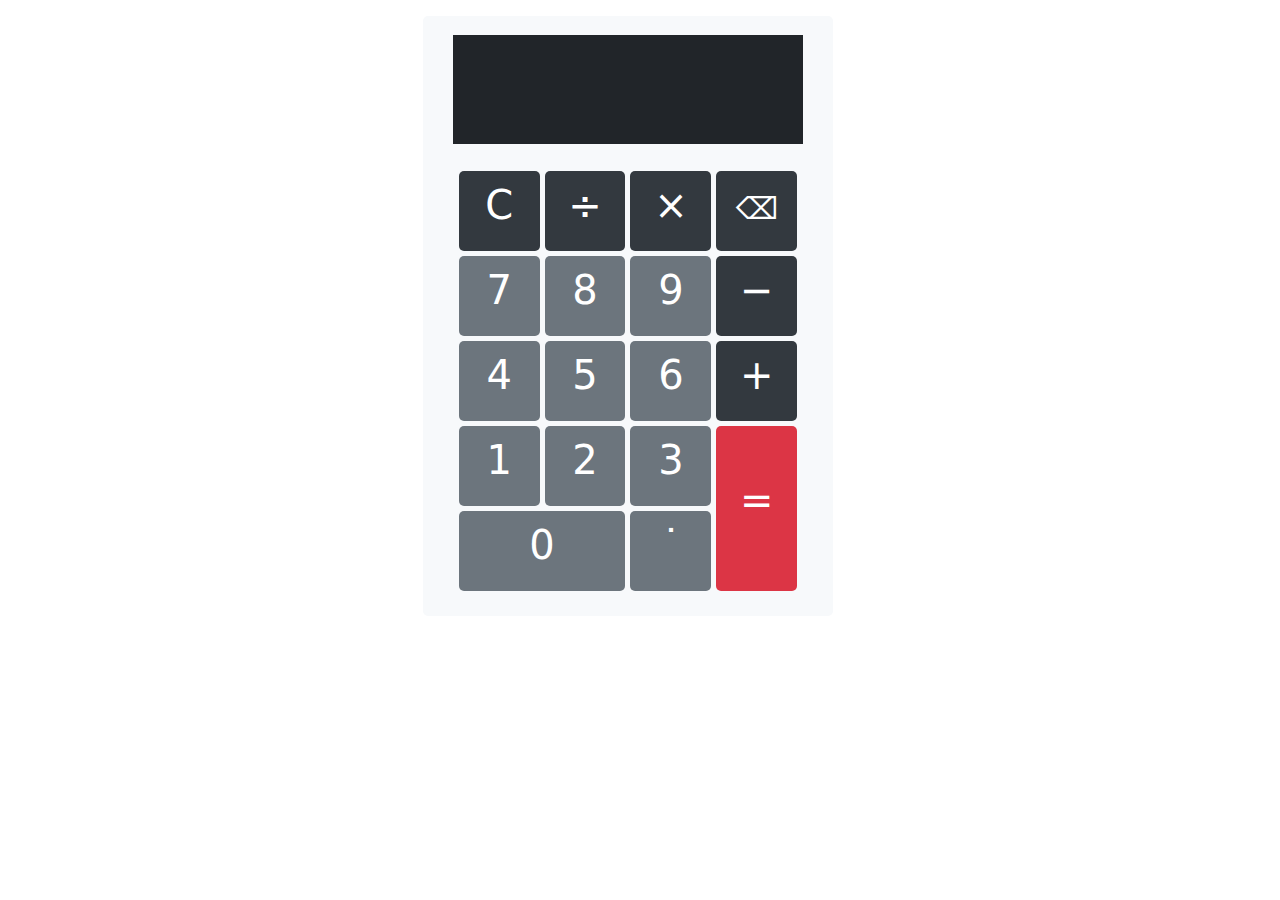
<file: calculator/index.html>
<!DOCTYPE html>
<html lang="en">
<head>
    <meta charset="UTF-8">
    <meta name="viewport" content="width=device-width, initial-scale=1.0">
    <title>CALCULATOR_dz04</title>
    <link rel="stylesheet" href="./assets/css/bootstrap.css">
    <link rel="stylesheet" type="text/css" href="./assets/style.css">
    
    <link rel="preconnect" href="https://fonts.googleapis.com">
    <link rel="preconnect" href="https://fonts.gstatic.com" crossorigin>
    <link href="https://fonts.googleapis.com/css2?family=VT323&display=swap" rel="stylesheet">

    <script src="./assets/script.js"></script>

<!--     <style>
    @media (max-width: 575px){
            html, body{   
                
            }
            #sve{
                height: 300px;
            }
            .buttons{
              
            }
        }
    </style> -->

</head>
<body>
    <div id="sve" class="container-fluid row mt-3">
        <div id ="calculator" class=" offset-4 col-4 offset-sm-3 col-sm-6 offset-xl-4 col-xl-4" >
                <div class="ekran px-3 py-0">
                    <div class="ekran col-11 mx-auto text-right">
                        <form id="unos" name ="screen1"class="row text-right justify-content-center mt-3 ">
                            <input type="text" name="screen1" id="display1"  class=" text-right bg-dark " style="font-family:'VT323' ; min-height: 40px ;font-size:35px; border: 0cm; text-align: right;">
                        </form>
                        <form id="rezultat" name="screen2" class="row text-right justify-content-center">
                            <input type="text" name= "display2" id="display2" class=" text-right bg-dark " style="font-family:'VT323';  min-height: 40px ; font-size:35px; border: 0cm; text-align: right;">
                        </form>
                    </div>
                
                    <div class="btns_all display-4 px-2 ">
                       
                        <!--<button class="buttons btns-dark me-0" onclick="rac('C')">C</button>-->
                        <div class="buttons btns_dark me-0" onclick="rac('C')">C</div>
                        <div class="buttons btns_dark me-0" onclick="rac('/')">&divide;</div>
                        <div class="buttons btns_dark me-0" onclick="rac('*')">&times;</div>
                        <div class="buttons brisanje btns_dark me-0" onclick="rac('del')">&#9003;</div>
                            
                        <div class="buttons btn-secondary me-0" value="7" onclick="rac('7')">7</div>
                        <div class="buttons btn-secondary me-0" value="8" onclick="rac('8')">8</div>
                        <div class="buttons btn-secondary me-0" value="9" onclick="rac('9')">9</div>
                        <div class="buttons btns_dark" value="-" onclick="rac('-')">&minus;</div>
                        
                        <div class="buttons btn-secondary me-0" value="4" onclick="rac('4')">4</div>
                        <div class="buttons btn-secondary me-0" value="5" onclick="rac('5')">5</div>
                        <div class="buttons btn-secondary me-0" value="6" onclick="rac('6')">6</div>
                        <div class="buttons btns_dark col" value="+" onclick="rac('+')">&plus;</div>

                        <div class="buttons btn-secondary me-0" value="1" onclick="rac('1')">1</div>
                        <div class="buttons btn-secondary me-0" value="2"onclick="rac('2')">2</div>
                        <div class="buttons btn-secondary me-0" value="3" onclick="rac('3')">3</div>
                        <div class="buttons jednako bg-danger" value="="onclick="rac('=')" >&equals;</div>

                        <div class="buttons nula btn-secondary me-0" value="0" onclick="rac('0')">0</div>
                        <div class="buttons btn-secondary me-0" value="0" onclick="rac('.')">&dot;</div>
                        
                    </div>
                </div>
        </div>
    </div>
</body>
</html>
</file>
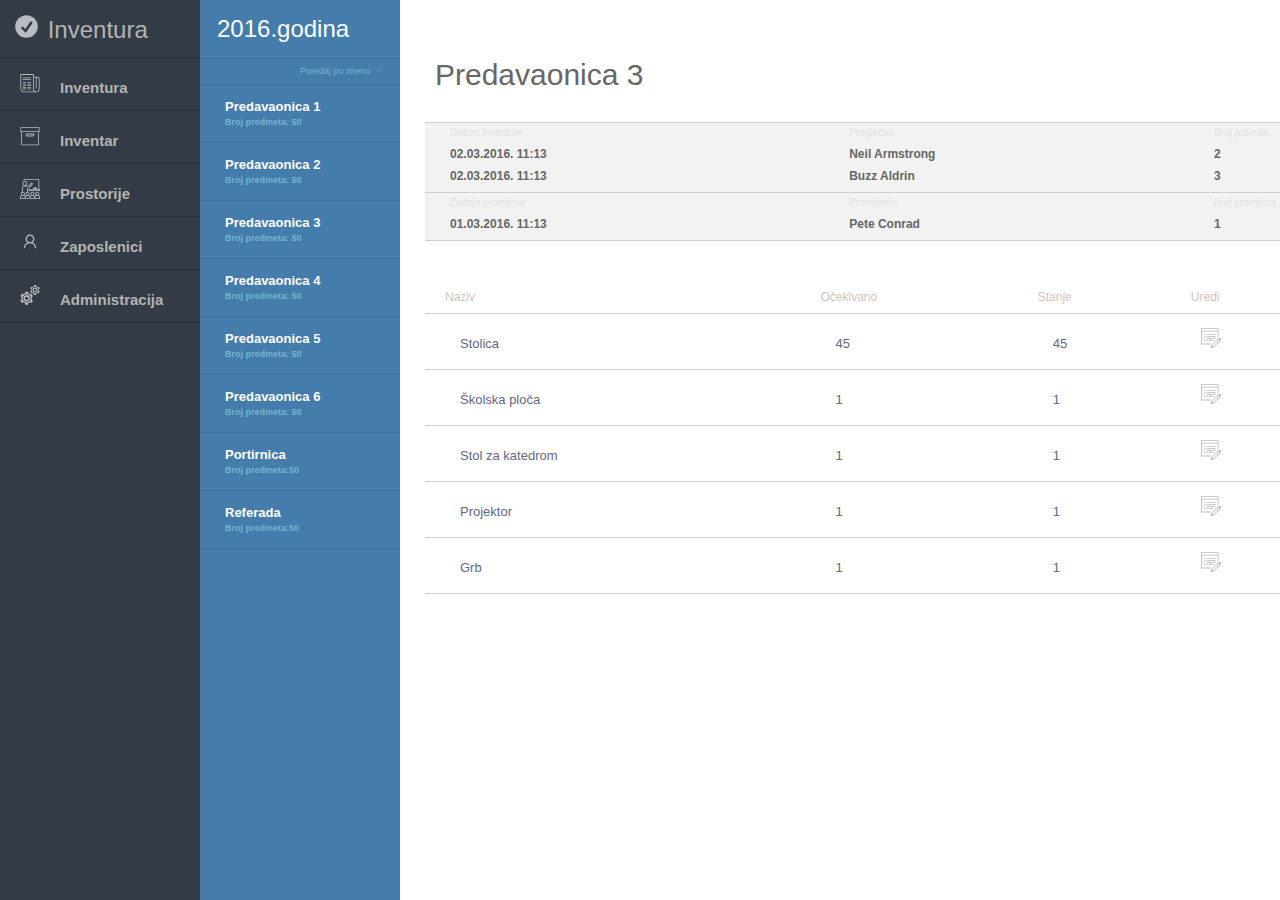
<file: zadaca1/index.html>
<!DOCTYPE html>
<html lang="en">
<head>
  <meta charset="UTF-8">
  <meta http-equiv="X-UA-Compatible" content="IE=edge">
  <meta name="viewport" content="width=device-width, initial-scale=1.0">
  <link rel="stylesheet" href="./assets/css/style.css">
  <link rel="stylesheet" href="./assets/css/reset.css">
  <title>Document</title>
</head>
<body>

  <div class="container">
    <div class="sidebar1">
      
      <h1 class="h_inv"><img src="./assets/img/Ok.svg" alt=""> Inventura</h1>
      <ul class="stupac1">
        <li><img src="./assets/img/News.svg" class="razmak" alt="">Inventura</li>
        <li><img src="./assets/img/Box.svg" class="razmak" alt="">Inventar</li>
        <li><img src="./assets/img/Classroom.svg" class="razmak" height="20px" alt="">Prostorije</li>
        <li><img src="./assets/img/Contacts.svg" class="razmak" alt="">Zaposlenici</li>
        <li><img src="./assets/img/Services.svg" class="razmak" alt="">Administracija</li>
      </ul>
    </div>
    <div class="sidebar2">
      <h2 class="godina">2016.godina</h2>
      
      <ul class="poredaj">
        <li>Poredaj po imenu </li>
        <img class="arrow" src="./assets/img/Arrow.svg" height="10px" alt="">
      </ul>
      
      <ul class="stupac2">

        <div>
        <li>Predavaonica 1</li>
        <li class="br_predmeta">Broj predmeta: 50</li>
        </div>

        <div>
        <li>Predavaonica 2</li>
        <li class="br_predmeta">Broj predmeta: 50</li>
        </div>

        <div>
        <li>Predavaonica 3</li>
        <li class="br_predmeta">Broj predmeta: 50</li>
        </div>

        <div>
        <li>Predavaonica 4</li>
        <li class="br_predmeta">Broj predmeta: 50</li>
        </div>

        <div>
        <li>Predavaonica 5</li>
        <li class="br_predmeta">Broj predmeta: 50</li>
        </div>

        <div>
        <li>Predavaonica 6</li>
        <li class="br_predmeta">Broj predmeta: 50</li>
        </div>
        
        <div>
          <li>Portirnica</li>
        <li class="br_predmeta">Broj predmeta:50</li>
        </div>

        <div>
          <li>Referada</li>
        <li class="br_predmeta">Broj predmeta:50</li>
        </div>

      </ul>
    </div>

    <div class="main">
      <div class="top">
        <h3>Predavaonica 3</h3>
        <button class="spremi">Spremi</button>
      </div>
      
      
      <div class="table1">
        <table class="t1">
          <tr class="glavno">
            <th class="ime1">Datum inventure</th>
            <th class="ime1">Pregledao</th>
            <th class="ime1">Broj potvrda</th>
          </tr>
          <tr>
            <td class="podatci1">02.03.2016. 11:13</td>
            <td class="podatci1">Neil Armstrong</td>
            <td class="podatci1">2</td>
          </tr>
          <tr>
            <td class="podatci1">02.03.2016. 11:13</td>
            <td class="podatci1">Buzz Aldrin</td>
            <td class="podatci1">3</td>
          </tr>
          <tr class="glavno2">
            <th class="ime1">Zadnja promjena</th>
            <th class="ime1">Promijenio</th>
            <th class="ime1">Broj promjena</th>
          </tr>
          <tr class="t1_end">
            <td class="podatci2">01.03.2016. 11:13</td>
            <td class="podatci2">Pete Conrad</td>
            <td class="podatci2">1</td>
          </tr>
          
        </table>
      </div>
      
      <div class="table2">
        <table class="t2">
          <tr class="glavno3">
            <th class="ime2">Naziv</th>
            <th class="ime2">Očekivano</th>
            <th class="ime2">Stanje</th>
            <th class="ime2">Uredi</th>
            <th class="ime2">Potvrdi</th>
          </tr>
          <tr>
            <td class="nazivi">Stolica</td>
            <td class="ocekivano">45</td>
            <td class="stanja">45</td>
            <td class="blok"><img src="./assets/img/Edit.svg" height="20px" alt=""></td>
            <td class="box"> 
              <input type="checkbox" checked>
            </td>
          </tr>
          <tr>
            <td class="nazivi">Školska ploča</td>
            <td class="ocekivano">1</td>
            <td class="stanja">1</td>
            <td class="blok"><img src="./assets/img/Edit.svg" height="20px" alt=""></td>
            <td class="box"> 
              <input type="checkbox" checked>
            </td>
          </tr>
          <tr>
            <td class="nazivi">Stol za katedrom</td>
            <td class="ocekivano">1</td>
            <td class="stanja">1</td>
            <td class="blok"><img src="./assets/img/Edit.svg" height="20px" alt=""></td>
            <td class="box"> 
              <input type="checkbox" >
            </td>
          </tr>
          <tr>
            <td class="nazivi">Projektor</td>
            <td class="ocekivano">1</td>
            <td class="stanja">1</td>
            <td class="blok"><img src="./assets/img/Edit.svg" height="20px" alt=""></td>
            <td class="box"> 
              <input type="checkbox" >
            </td>
          </tr>
          <tr>
            <td class="nazivi">Grb</td>
            <td class="ocekivano">1</td>
            <td class="stanja">1</td>
            <td class="blok"><img src="./assets/img/Edit.svg" height="20px" alt=""></td>
            <td class="box"> 
              <input type="checkbox" >
            </td>
          </tr>

        </table>
      

      </div>


    </div>
  </div>
  
</body>
</html>
</file>
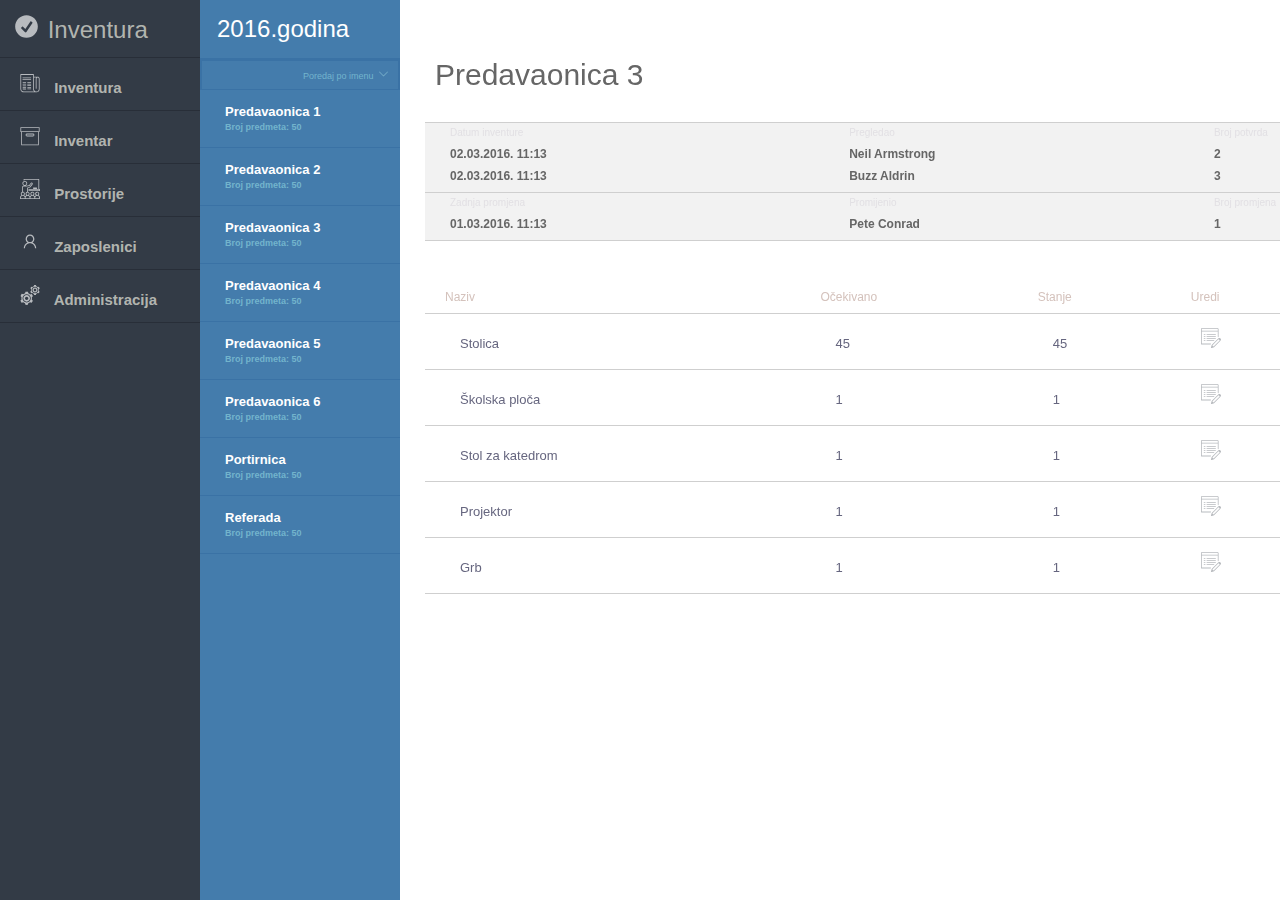
<file: zadaca2/index.html>
<!DOCTYPE html>
<html lang="en">
<head>
  <meta charset="UTF-8">
  <meta http-equiv="X-UA-Compatible" content="IE=edge">
  <meta name="viewport" content="width=device-width, initial-scale=1.0">
  <script src="./assets/js/jquery-3.6.0.js"></script>
  <link rel="stylesheet" href="./assets/css/style.css">
  <link rel="stylesheet" href="./assets/css/reset.css">
  <title>Document</title>
</head>
<body>
  <script src="./assets/js/fillMenu.js"></script>

  <div class="container">
    <div class="sidebar1">
      
      <h1 class="h_inv"><img src="./assets/img/Ok.svg" alt=""> Inventura</h1>
      <ul class="stupac1">
       <!-- 
        <li><img src="./assets/img/News.svg" class="razmak" alt="">Inventura</li>
        <li><img src="./assets/img/Box.svg" class="razmak" alt="">Inventar</li>
        <li><img src="./assets/img/Classroom.svg" class="razmak" height="20px" alt="">Prostorije</li>
        <li><img src="./assets/img/Contacts.svg" class="razmak" alt="">Zaposlenici</li>
        <li><img src="./assets/img/Services.svg" class="razmak" alt="">Administracija</li>
       -->
      </ul>
    </div>

    <script src="./assets/js/fillRooms.js"></script>

    <div class="sidebar2">
      <h2 class="godina">2016.godina</h2>
      <!--
      <ul class="poredaj">
        <li>Poredaj po imenu </li>
        <img class="arrow" src="./assets/img/Arrow.svg" height="10px" alt="">
      </ul>
      -->
      <ul class="stupac2">
        <button class="poredaj">Poredaj po imenu <img class="arrow" src="./assets/img/Arrow.svg" height="10px" alt=""></button>

        <!--
        <div>
        <li>Predavaonica 1</li>
        <li class="br_predmeta">Broj predmeta: 50</li>
        </div>

        <div>
        <li>Predavaonica 2</li>
        <li class="br_predmeta">Broj predmeta: 50</li>
        </div>

        <div>
        <li>Predavaonica 3</li>
        <li class="br_predmeta">Broj predmeta: 50</li>
        </div>

        <div>
        <li>Predavaonica 4</li>
        <li class="br_predmeta">Broj predmeta: 50</li>
        </div>

        <div>
        <li>Predavaonica 5</li>
        <li class="br_predmeta">Broj predmeta: 50</li>
        </div>

        <div>
        <li>Predavaonica 6</li>
        <li class="br_predmeta">Broj predmeta: 50</li>
        </div>
        
        <div>
          <li>Portirnica</li>
        <li class="br_predmeta">Broj predmeta:50</li>
        </div>

        <div>
          <li>Referada</li>
        <li class="br_predmeta">Broj predmeta:50</li>
        </div>

      -->
      </ul>
    </div>

    <div class="main">
      <div class="top">
        <h3>Predavaonica 3</h3>
        <button class="spremi">Spremi</button>
      </div>
      
      
      <div class="table1">
        <table class="t1">
          <tr class="glavno">
            <th class="ime1">Datum inventure</th>
            <th class="ime1">Pregledao</th>
            <th class="ime1">Broj potvrda</th>
          </tr>
          <tr>
            <td class="podatci1">02.03.2016. 11:13</td>
            <td class="podatci1">Neil Armstrong</td>
            <td class="podatci1">2</td>
          </tr>
          <tr>
            <td class="podatci1">02.03.2016. 11:13</td>
            <td class="podatci1">Buzz Aldrin</td>
            <td class="podatci1">3</td>
          </tr>
          <tr class="glavno2">
            <th class="ime1">Zadnja promjena</th>
            <th class="ime1">Promijenio</th>
            <th class="ime1">Broj promjena</th>
          </tr>
          <tr class="t1_end">
            <td class="podatci2">01.03.2016. 11:13</td>
            <td class="podatci2">Pete Conrad</td>
            <td class="podatci2">1</td>
          </tr>
          
        </table>
      </div>
      
      <div class="table2">
        <table class="t2">
          <tr class="glavno3">
            <th class="ime2">Naziv</th>
            <th class="ime2">Očekivano</th>
            <th class="ime2">Stanje</th>
            <th class="ime2">Uredi</th>
            <th class="ime2">Potvrdi</th>
          </tr>
          <tr>
            <td class="nazivi">Stolica</td>
            <td class="ocekivano">45</td>
            <td class="stanja">45</td>
            <td class="blok"><img src="./assets/img/Edit.svg" height="20px" alt=""></td>
            <td class="box"> 
              <input type="checkbox" checked>
            </td>
          </tr>
          <tr>
            <td class="nazivi">Školska ploča</td>
            <td class="ocekivano">1</td>
            <td class="stanja">1</td>
            <td class="blok"><img src="./assets/img/Edit.svg" height="20px" alt=""></td>
            <td class="box"> 
              <input type="checkbox" checked>
            </td>
          </tr>
          <tr>
            <td class="nazivi">Stol za katedrom</td>
            <td class="ocekivano">1</td>
            <td class="stanja">1</td>
            <td class="blok"><img src="./assets/img/Edit.svg" height="20px" alt=""></td>
            <td class="box"> 
              <input type="checkbox" >
            </td>
          </tr>
          <tr>
            <td class="nazivi">Projektor</td>
            <td class="ocekivano">1</td>
            <td class="stanja">1</td>
            <td class="blok"><img src="./assets/img/Edit.svg" height="20px" alt=""></td>
            <td class="box"> 
              <input type="checkbox" >
            </td>
          </tr>
          <tr>
            <td class="nazivi">Grb</td>
            <td class="ocekivano">1</td>
            <td class="stanja">1</td>
            <td class="blok"><img src="./assets/img/Edit.svg" height="20px" alt=""></td>
            <td class="box"> 
              <input type="checkbox" >
            </td>
          </tr>

        </table>
      

      </div>


    </div>
  </div>
  
</body>
</html>
</file>
<file: calculator/assets/style.css>
html,body{
    min-width: 576px;
}
#calculator {
    background-color: rgb(247, 249, 251) !important;
    min-width: 200px;
    min-height: 600px;
    border-radius: 5px;
    
}
.buttons {
    color: white;
    height: 100%;
    font-size: 40px;
    padding-top: 10px;
    border-radius: 5px;
    border-style: none;
    
    cursor: pointer;
}
.btns_all{
    text-align: center;
    padding-top: 30px;
    display: grid;
    grid-template-columns: 1fr 1fr 1fr 1fr;
    grid-gap: 5px;
    grid-auto-rows: minmax(80px, auto);
    grid-auto-columns: minmax(80px, auto);
    
}
.btns_dark {
    background-color: rgb(51, 57, 63) !important;
}
.ekran {
    height: 125px;
    padding-top: 3px;
}
#display1, #display2{
    color: rgb(10, 113, 238);
    text-shadow: 1px 1px 2px rgb(29, 52, 153), 0 0 25px rgb(155, 155, 202), 0 0 5px rgb(10, 113, 238);
}
.brisanje {
    font-size: 30px;
    padding-top: 20px;
}
.nula {
    grid-column: 1/3;
}
.jednako {
    padding-top: 50px ;
    grid-row: 4/6;
    grid-column: 4;
    
}
.forma1, .forma2{
    text-align: right;
}
</file>
<file: zadaca1/assets/css/style.css>
.container{
  background-color: white;
}

body, html{
  font-family: 'Helvetica', sans-serif;
}

.sidebar1{
  background-color: rgb(51,59,70);
  padding-bottom: 100%;
  flex: 1.5;
  align-items: center;
  color: rgba(213, 214, 205, 0.801);
  font-family:  Helvetica;
  width: 200px;
  flex-direction: column;
  position: fixed;
}

.sidebar2{
  background-color: rgb(68,124,172);
  flex: 1.5;
  color: white;
  font-family:  Helvetica;
  height: 100%;
  width: 200px;
  flex-direction: column;
  position: fixed;
  left: 200px;
}

.main{
  background-color: white;
  flex: 8;
  font-family:  Helvetica;
  left:400px;
  position: fixed;
  display: inline-block;
  padding:25px;
  width:1000px;
}

.sidebar1 > h1{
  font-size: x-large;
  border-bottom: 1px solid rgb(40,46,56);
  padding: 15px;
  word-spacing: 3px;
}

.sidebar2 > h2{
  font-size: x-large;
  word-spacing: 3px;
  padding: 17px;
  border-bottom: 1.5px solid rgb(58, 114,165);
}

.stupac1{
  display: block;

} 

.stupac1 > li:hover{
  background-color: rgb(68,78,92);
}

.razmak{
  padding-right: 20px;
}

.sidebar1 > ul > li{
  font-size: 15px;
  padding-bottom: 15px;
  padding-left: 20px;
  word-spacing: 10px;
  padding-top: 15px;
  font-weight: bold;
  border-bottom: 1px solid rgb(40,46,56);
}

.sidebar2 > ul > div{
  padding-bottom: 15px;
  padding-top: 15px;
  padding-left: 25px;
  font-size: 13px;
  border-bottom: 1.5px solid rgb(58, 114,165);
  font-weight: bold;
}

.poredaj{
  display: flex;
  padding-top:8px;
  border-bottom: 1.5px solid rgb(58, 114,165);
  color: rgb(115, 180, 204);
  font-size: 9px;
  padding-bottom: 8px;
  padding-left: 100px;
}

.br_predmeta{
  font-size: 9px;
  padding-top: 5px;
  color: rgb(115, 180, 204);
}

.arrow{
  padding-left: 5px;
  height: 7px;
}

.main > .top{
  font-size: 30px;
  padding-left: 10px;
  display: flex;
  color: rgb(102,102,102);
  padding-top: 35px;
}

.spremi{
  margin-left: 700px;
  color: white;
  background-color: rgb(240,72,72);
  border-color: rgb(240,72,72);
  border-style: solid dashed double;
  height: 32px;
  width: 75px;
  border-radius:7px;
  font-weight: bold;
  font-size: 12px;
}

.table1{
  padding-top: 30px;
  
}

.table2{
  text-align: left;
  padding-top: 40px;
}

.t1{
  background-color: rgb(242,242,242);
  width: 1050px;
  text-align: left;
  text-indent: 25px;
  border-top: 1px solid rgb(207, 207, 207);
  border-spacing: 50px;
}

.podatci1{
  padding-bottom: 10px;
  color: rgb(102,102,102);
  font-weight: bold;
  font-size: 12px;
}

.podatci2{
  border-bottom: 1px solid rgb(207, 207, 207);
  padding-bottom: 10px;
  color: rgb(102,102,102);
  font-weight: bold;
  font-size: 12px;
}

.ime1{
  padding-top: 5px;
  padding-bottom: 10px;
  color: rgb(226,224,228);
  font-size: 10px;
  border-top: 1px solid rgb(207, 207, 207);
} 

.ime2{
  font-size: 12px;
  padding-bottom: 10px;
  padding-top: 10px;
  border-bottom: 1px solid rgb(207, 207, 207);
  color: rgb(212,194,188);
} 

.t2{
  background-color: white;
  width: 1050px;
  height: 100%;
  text-indent: 20px;
  border-spacing: 50px;
}

.blok{
  padding-left: 10px;  
  border-bottom: 1px solid rgb(207, 207, 207);
  color: rgb(102,102,127);
}

.nazivi, .stanja, .box, .ocekivano{
  padding-left: 15px;
  padding-bottom: 18px;
  padding-top: 18px;
  font-size: 13px;
  color: rgb(102,102,127);
  border-bottom: 1px solid rgb(207, 207, 207);
}
</file>
<file: zadaca2/assets/css/style.css>
.container{
  background-color: white;
}

body, html{
  font-family: 'Helvetica', sans-serif;
}

.sidebar1{
  background-color: rgb(51,59,70);
  padding-bottom: 100%;
  flex: 1.5;
  align-items: center;
  color: rgba(213, 214, 205, 0.801);
  font-family:  Helvetica;
  width: 200px;
  flex-direction: column;
  position: fixed;
}

.sidebar2{
  background-color: rgb(68,124,172);
  flex: 1.5;
  color: white;
  font-family:  Helvetica;
  height: 100%;
  width: 200px;
  flex-direction: column;
  position: fixed;
  left: 200px;
}



.main{
  flex: 8;
  font-family:  Helvetica;
  left:400px;
  position: fixed;
  display: inline-block;
  padding:25px;
  width:1000px;
}

.sidebar1 > h1{
  font-size: x-large;
  border-bottom: 1px solid rgb(40,46,56);
  padding: 15px;
  word-spacing: 3px;
}

.sidebar2 > h2{
  font-size: x-large;
  word-spacing: 3px;
  padding: 17px;
  border-bottom: 1.5px solid rgb(58, 114,165);
}

.stupac1{
  display: block;
  list-style-type: none;
    margin: 0;
    padding: 0;

} 

.stupac1 > li:hover{
  background-color: rgb(68,78,92);
}

.razmak{
  padding-right: 20px;
}

.sidebar1 > ul > li{
  font-size: 15px;
  padding-bottom: 15px;
  padding-left: 20px;
  word-spacing: 10px;
  padding-top: 15px;
  font-weight: bold;
  border-bottom: 1px solid rgb(40,46,56);
}

.sidebar2 > ul > div{
  padding-bottom: 15px;
  padding-top: 15px;
  padding-left: 25px;
  font-size: 13px;
  border-bottom: 1.5px solid rgb(58, 114,165);
  font-weight: bold;
}

.poredaj{
  background: rgb(68,124,172);
  padding-top:8px;
  border-bottom: 1.5px solid rgb(58, 114,165);
  color: rgb(115, 180, 204);
  font-size: 9px;
  padding-bottom: 8px;
  padding-left: 100px;
  border-color: rgb(58, 114,165);
  width: 100%;
  border-style: solid double;
}

.br_predmeta{
  font-size: 9px;
  padding-top: 5px;
  color: rgb(115, 180, 204);
}

.arrow{
  /*padding-left: 5px;
  height: 7px; */
  height: 10px;
  width: 15px;

}

.main > .top{
  font-size: 30px;
  padding-left: 10px;
  display: flex;
  color: rgb(102,102,102);
  padding-top: 35px;
}

.spremi{
  margin-left: 700px;
  color: white;
  background-color: rgb(240,72,72);
  border-color: rgb(240,72,72);
  border-style: solid dashed double;
  height: 32px;
  width: 75px;
  border-radius:7px;
  font-weight: bold;
  font-size: 12px;
}

.table1{
  padding-top: 30px;
  
}

.table2{
  text-align: left;
  padding-top: 40px;
}

.t1{
  background-color: rgb(242,242,242);
  width: 1050px;
  text-align: left;
  text-indent: 25px;
  border-top: 1px solid rgb(207, 207, 207);
  border-spacing: 50px;
}

.podatci1{
  padding-bottom: 10px;
  color: rgb(102,102,102);
  font-weight: bold;
  font-size: 12px;
}

.podatci2{
  border-bottom: 1px solid rgb(207, 207, 207);
  padding-bottom: 10px;
  color: rgb(102,102,102);
  font-weight: bold;
  font-size: 12px;
}

.ime1{
  padding-top: 5px;
  padding-bottom: 10px;
  color: rgb(226,224,228);
  font-size: 10px;
  border-top: 1px solid rgb(207, 207, 207);
} 

.ime2{
  font-size: 12px;
  padding-bottom: 10px;
  padding-top: 10px;
  border-bottom: 1px solid rgb(207, 207, 207);
  color: rgb(212,194,188);
} 

.t2{
  background-color: white;
  width: 1050px;
  height: 100%;
  text-indent: 20px;
  border-spacing: 50px;
}

.blok{
  padding-left: 10px;  
  border-bottom: 1px solid rgb(207, 207, 207);
  color: rgb(102,102,127);
}

.nazivi, .stanja, .box, .ocekivano{
  padding-left: 15px;
  padding-bottom: 18px;
  padding-top: 18px;
  font-size: 13px;
  color: rgb(102,102,127);
  border-bottom: 1px solid rgb(207, 207, 207);
}


.slika1{
  height: 20px;
  width: 20px;
  padding: 0;
}

.l1{
  padding: 15px;

}

.poredaj:hover{
  background-color: rgb(83, 133, 177);
}

.l2:hover{
  background-color: rgb(83, 133, 177);
}
</file>
